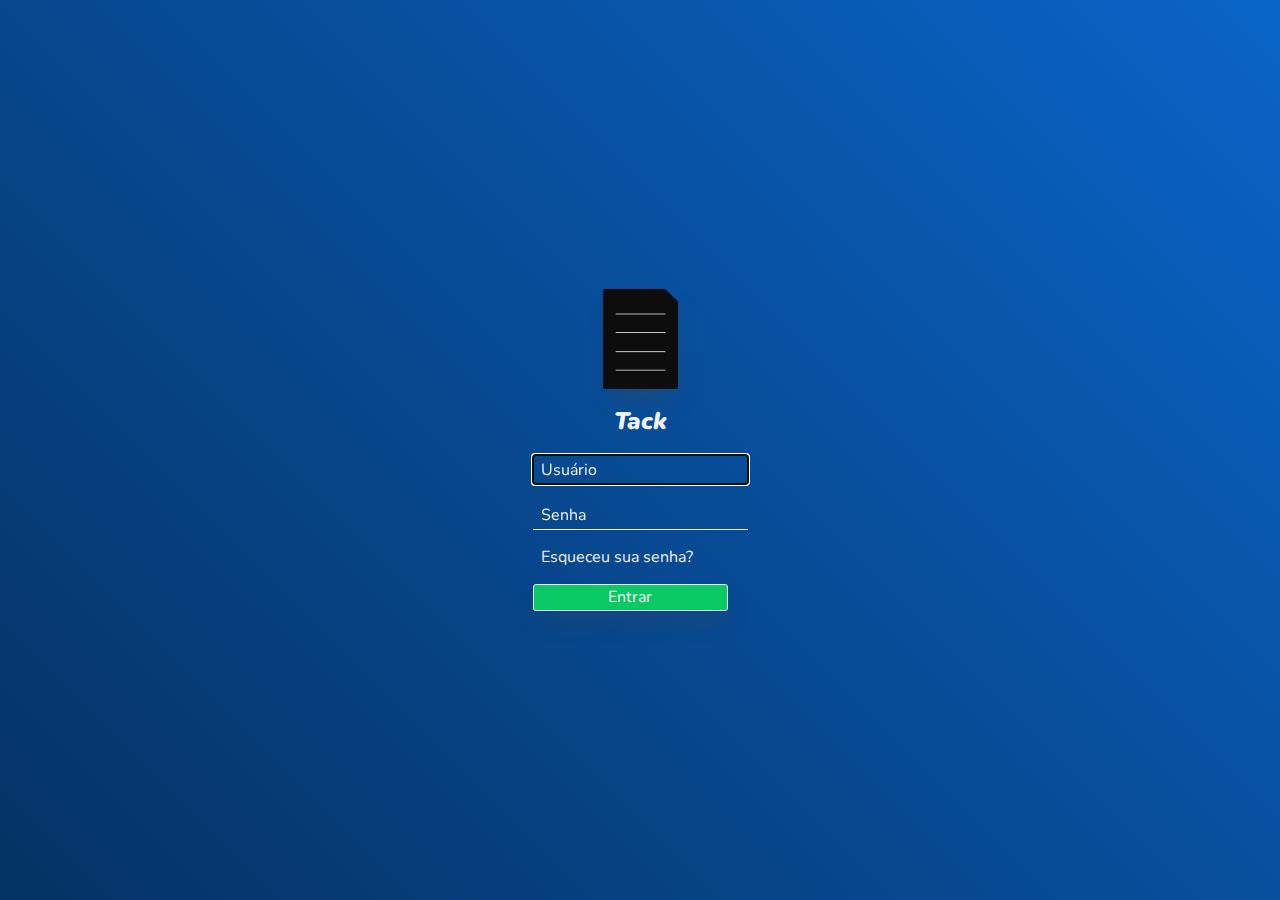
<file: index.html>
<!doctype html>
<html class="no-js" lang="">

<head>
  <meta charset="utf-8">
  <meta http-equiv="x-ua-compatible" content="ie=edge">
  <title>Tack</title>
  <meta name="description" content="">
  <meta name="viewport" content="width=device-width, initial-scale=1, shrink-to-fit=no">

  <link rel="manifest" href="./manifest.json">
  <link rel="apple-touch-icon" href="icon.png">

  <link rel="icon" href="./favicon.png">

  <link rel="stylesheet" href="css/normalize.css">
  <link rel="stylesheet" href="css/main.css">

  <link href="https://fonts.googleapis.com/css?family=Nunito:400,700,700i|Quicksand:400,700" rel="stylesheet">
</head>
<body>


  <main>
    <div id="login">
      <div id="login_header">
        <img src="img/logo 256x256.png" id="logo" alt="Folha escura com linhas brancas e ponta superior direita cortada na diagonal." />
        <h1 id="after_logo_title">Tack</h1>
      </div>
      <form>
        <div id="usuario_div">
          <input type="text" class=""  id="login_usuario" autofocus required/>
          <label for="login_usuario">Usuário</label>
        </div>
        <div id="senha_div">
          <input type="password" class="" id="login_senha" required/>
          <label for="login_senha">Senha</label>
        </div>
        <a href="#">Esqueceu sua senha?</a>
        <input type="button" value="Entrar"  id="entrar" />
      </form>
      <div class="spamDiv">
        <p id="spamP" class="hidden">Usuário ou Senha inválidos</p>
      </div>
    </div>
  </main> 


  <script src="js/vendor/modernizr-3.6.0.min.js"></script>
  <script src="https://code.jquery.com/jquery-3.3.1.min.js" integrity="sha256-FgpCb/KJQlLNfOu91ta32o/NMZxltwRo8QtmkMRdAu8=" crossorigin="anonymous"></script>
  <script>window.jQuery || document.write('<script src="js/vendor/jquery-3.3.1.min.js"><\/script>')</script>
  <script src="js/plugins.js"></script>
  
  <script src="js/banco.js"></script>
  <script src="js/main.js"></script>

  <!-- Google Analytics: change UA-XXXXX-Y to be your site's ID. -->
  <script>
    window.ga = function () { ga.q.push(arguments) }; ga.q = []; ga.l = +new Date;
    ga('create', 'UA-XXXXX-Y', 'auto'); ga('send', 'pageview')
  </script>
  <script src="https://www.google-analytics.com/analytics.js" async defer></script>
</body>

</html>
</file>
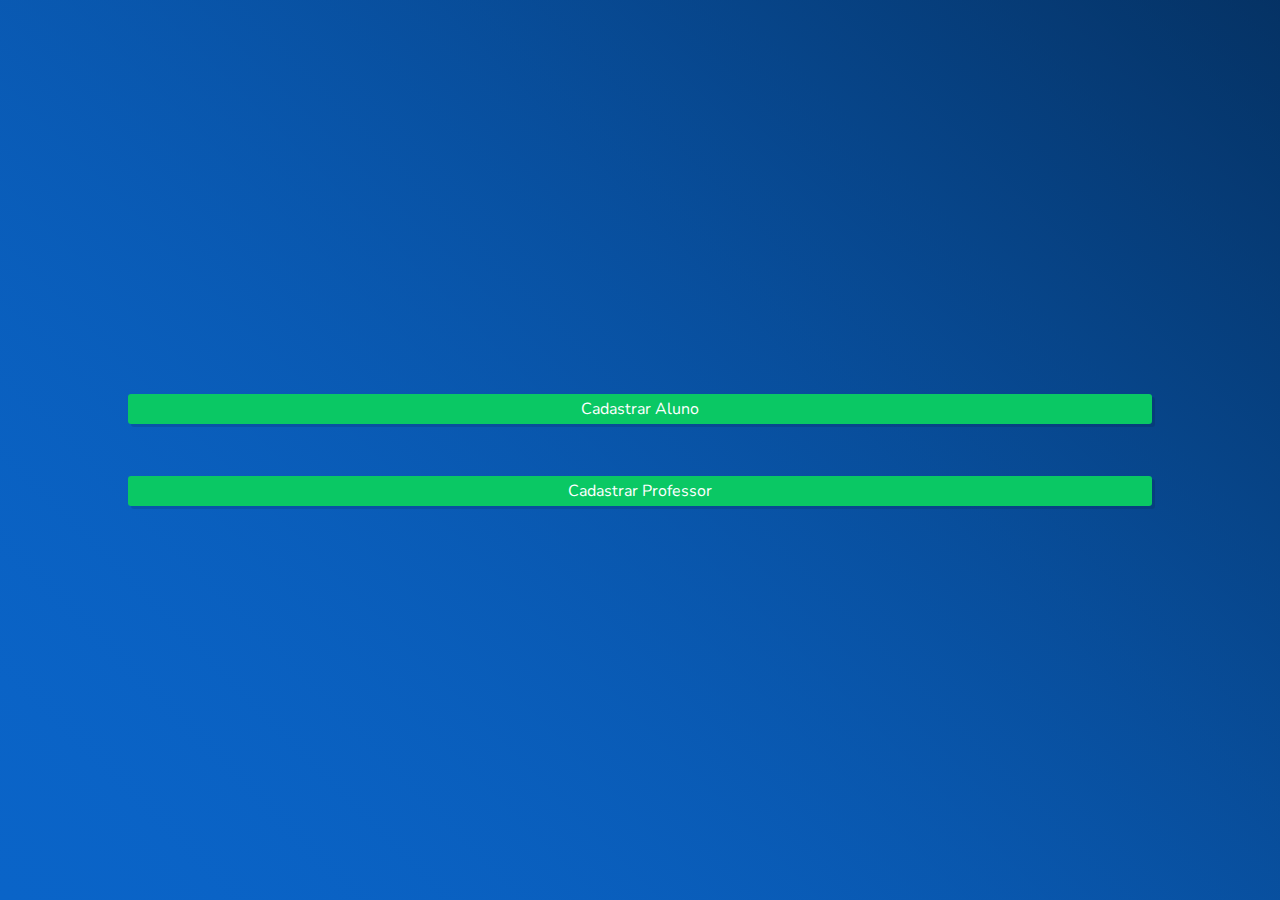
<file: html/administrador.html>
<!doctype html>
<html class="no-js" lang="">

<head>
  <meta charset="utf-8">
  <meta http-equiv="x-ua-compatible" content="ie=edge">
  <title></title>
  <meta name="description" content="">
  <meta name="viewport" content="width=device-width, initial-scale=1, shrink-to-fit=no">

  <link rel="manifest" href="site.webmanifest">
  <link rel="apple-touch-icon" href="icon.png">
  <!-- Place favicon.ico in the root directory -->

  <link rel="stylesheet" href="../css/normalize.css">
  <link rel="stylesheet" href="../css/administrador.css">

  <link href="https://fonts.googleapis.com/css?family=Nunito:400,700|Quicksand:400,700" rel="stylesheet">
</head>
<body>


  <main>
    <div id="buttonsActions" class="">
      <input type="button" value="Cadastrar Aluno" id="btn_aluno" >
      <input type="button" value="Cadastrar Professor" id="btn_profe" >
    </div>
    <div class="hidden" id="cadastroAluno">
      <p>Cadastro de aluno</p>
      <form class="formulario">
        <input type="text" id="cadastroNomealuno" placeholder="Nome completo do aluno" autofocus/>
        <input type="text" id="cadastroCpfaluno" placeholder="Cpf do aluno" />
        <input type="email" id="cadastroEmailaluno" placeholder="E-mail do aluno"/>
        <div class="buttonsForm">
          <button id="btn_cadastro_Aluno">Confirmar</button>
          <button class="limpar" type="reset">Limpar</button>
          <button>Voltar</button>
        </div>
      </form>
      <div>
      </div>
    </div>
    <div class="hidden" id="cadastroProfe">
    <p>Cadastro De Professor</p>
      <form class="formulario">
       <input type="text" id="cadastroNomeProfessor" placeholder="Nome completo do Professor" autofocus/>
       <input type="text" id="cadastroCpfProfessor" placeholder="Cpf do professor" />
       <input type="email" id="cadastroEmailProfessor" placeholder="E-mail do professor"/>
       <div class="buttonsForm">
         <button id="btn_cadastro_Professor">Confirmar</button>
         <button class="limpar" type="reset">Limpar</button>
         <button>Voltar</button>
       </div>
      </form>
    </div>
  </main>


  <script src="../js/vendor/modernizr-3.6.0.min.js"></script>
  <script src="https://code.jquery.com/jquery-3.3.1.min.js" integrity="sha256-FgpCb/KJQlLNfOu91ta32o/NMZxltwRo8QtmkMRdAu8=" crossorigin="anonymous"></script>
  <script>window.jQuery || document.write('<script src="js/vendor/jquery-3.3.1.min.js"><\/script>')</script>
  <script src="../js/plugins.js"></script>
  <script src="../js/banco.js"></script>
  <script src="../js/aluno.js"></script>
  <script src="../js/professor.js"></script>
  <script src="../js/main.js"></script>

  <!-- Google Analytics: change UA-XXXXX-Y to be your site's ID. -->
  <script>
    window.ga = function () { ga.q.push(arguments) }; ga.q = []; ga.l = +new Date;
    ga('create', 'UA-XXXXX-Y', 'auto'); ga('send', 'pageview')
  </script>
  <script src="https://www.google-analytics.com/analytics.js" async defer></script>
</body>

</html>
</file>
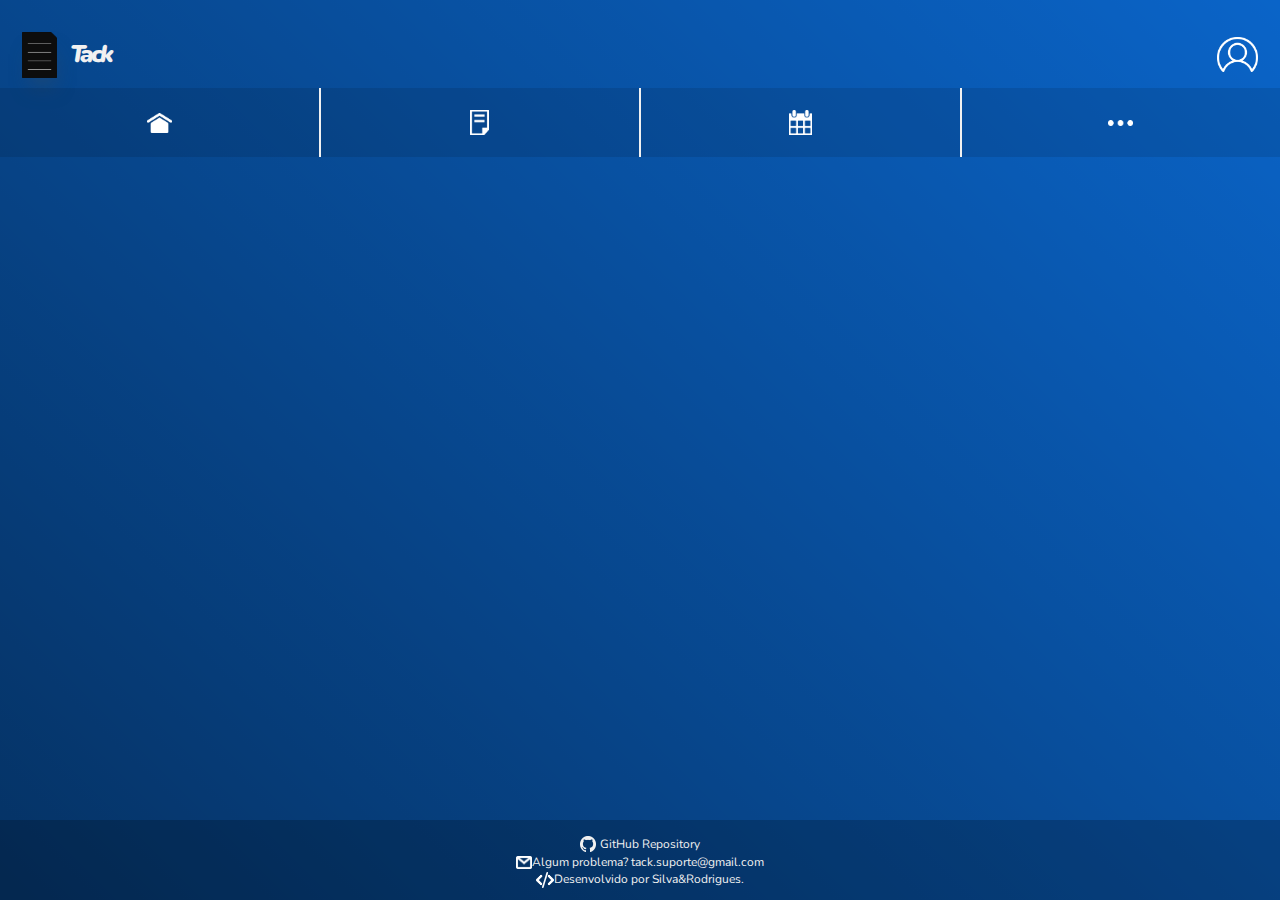
<file: html/aluno.html>
<!doctype html>
<html class="no-js" lang="">

<head>
  <meta charset="utf-8">
  <meta http-equiv="x-ua-compatible" content="ie=edge">
  <title>Tack</title>
  <meta name="description" content="">
  <meta name="viewport" content="width=device-width, initial-scale=1, shrink-to-fit=no">

  <link rel="manifest" href="../manifest.json">
  <link rel="apple-touch-icon" href="../icon.png">
  <!-- Place favicon.ico in the root directory -->

  <link rel="icon" href="../favicon.png">


  <link rel="stylesheet" href="../css/normalize.css">
  <link rel="stylesheet" href="../css/aluno.css">

  <link href="https://fonts.googleapis.com/css?family=Nunito:400,700,700i|Quicksand:400,700" rel="stylesheet">
</head>
<body>

  <header>
    <div class="top_header">
      <div class="left_top_header">
        <a href="./aluno.html" id="logo_anchor"><img src="../img/logo 256x256.png" id="logo" alt="Logo" /></a>
        <div id="title_div">
          <h1 class="after_logo_title">Tack</h1>
        </div>
      </div>
      <div class="right_top_header">
        <a href=""><img src="../img/white user 256x256.png" id="user_icon" alt="Icone de usuário"></a>
      </div>

    </div>
    <div class="bottom_header">
      <nav>
        <ul>
          <li><a href="#"><img src="../img/white home 256x256.png" id="bottom_header_home" alt=""></a></li>
          <li><a href="#"><img src="../img/white note 256x256.png" id="bottom_header_note" alt=""></a></li>
          <li><a href="#"><img src="../img/white calendar 256x256.png" id="bottom_header_calendar" alt=""></a></li>
          <li><a href="#"><img src="../img/white more 256x256.png" id="bottom_header_more" alt=""></a></li>
        </ul>
      </nav>
    </div>
  </header>
  <main>
    <div id="root"></div>
  </main>
  <footer>
    <div id="footer_div">
      <div id="gitgub_footer_div">
        <img src="../img/white github 256x256.png" id="github_footer_icon" alt="" />
        <a href="https://github.com/H3GON101/Tack"  target=”_blank” id="github_footer_anchor">GitHub Repository</a>
      </div>
      <div id="email_footer_div">
        <img src="../img/white email 256x256.png" id="email_footer_icon" alt="" />
        <a href="mailto:tack.suporte@gmail.com?Subject=Tack" id="email_footer_anchor" target=”_blank”>Algum problema? tack.suporte@gmail.com</a>
      </div>        
      <div id="mark_footer_div">
        <img src="../img/white mark 256x256.png" id="mark_footer_icon" alt="" />
        <p>Desenvolvido por Silva&Rodrigues.</p>
      </div>
    </div>
  </footer>


  <script src="../js/vendor/modernizr-3.6.0.min.js"></script>
  <script src="https://code.jquery.com/jquery-3.3.1.min.js" integrity="sha256-FgpCb/KJQlLNfOu91ta32o/NMZxltwRo8QtmkMRdAu8=" crossorigin="anonymous"></script>
  <script>window.jQuery || document.write('<script src="../js/vendor/jquery-3.3.1.min.js"><\/script>')</script>
  <script src="../js/plugins.js"></script> 

  <!-- Google Analytics: change UA-XXXXX-Y to be your site's ID. -->
  <script>
    window.ga = function () { ga.q.push(arguments) }; ga.q = []; ga.l = +new Date;
    ga('create', 'UA-XXXXX-Y', 'auto'); ga('send', 'pageview')
  </script>
  <script src="https://www.google-analytics.com/analytics.js" async defer></script>
</body>

</html>
</file>
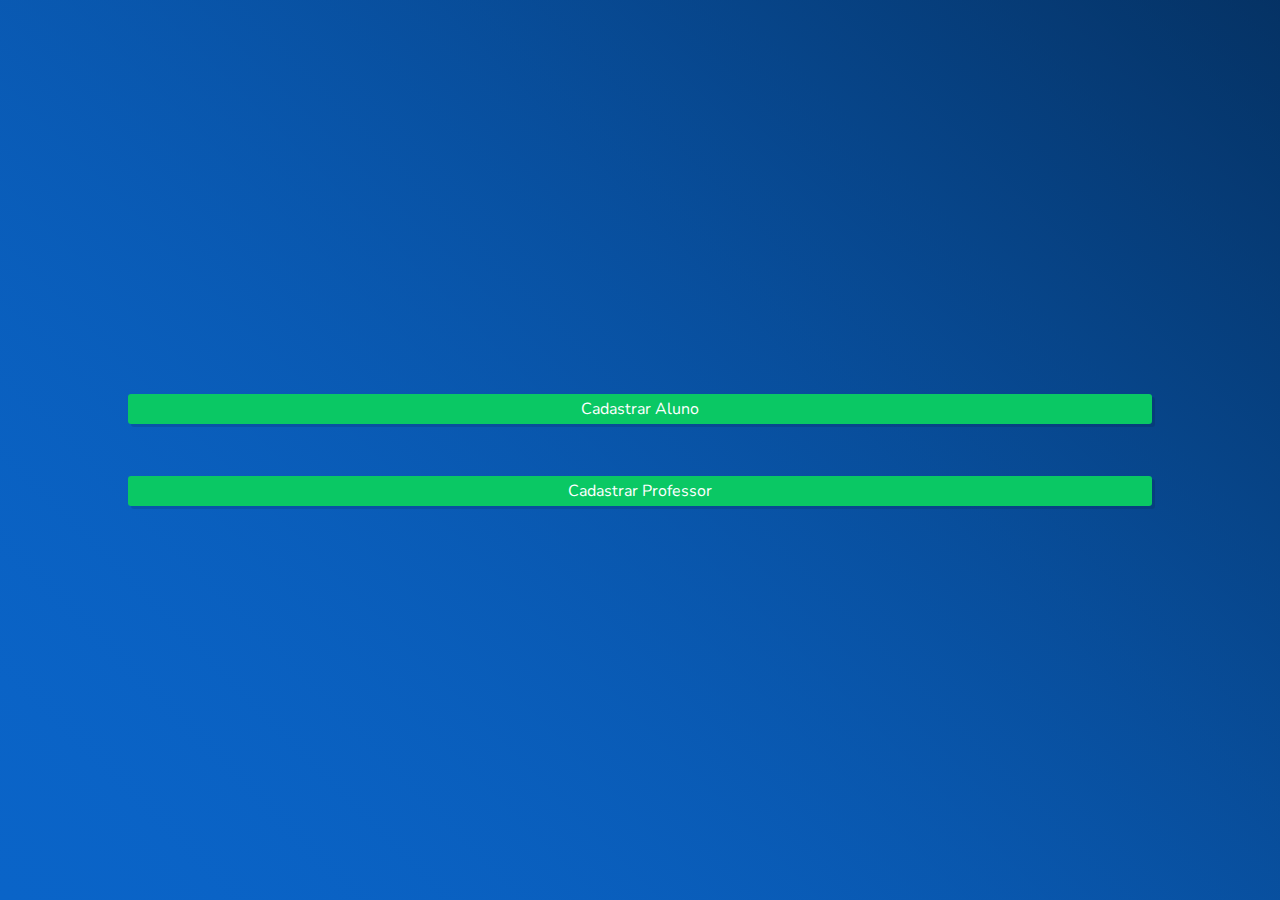
<file: html/administrador/administrador.html>
<!doctype html>
<html class="no-js" lang="">

<head>
  <meta charset="utf-8">
  <meta http-equiv="x-ua-compatible" content="ie=edge">
  <title></title>
  <meta name="description" content="">
  <meta name="viewport" content="width=device-width, initial-scale=1, shrink-to-fit=no">

  <link rel="manifest" href="site.webmanifest">
  <link rel="apple-touch-icon" href="icon.png">

  <link rel="stylesheet" href="../../css/normalize.css">
  <link rel="stylesheet" href="../../css/administrador/administrador.css">

  <link href="https://fonts.googleapis.com/css?family=Nunito:400,700|Quicksand:400,700" rel="stylesheet">
</head>
<body>


  <main>
    <div id="buttonsActions" class="">
      <input type="button" value="Cadastrar Aluno" id="btn_aluno" >
      <input type="button" value="Cadastrar Professor" id="btn_profe" >
    </div>
    <div class="hidden" id="cadastroAluno">
      <p>Cadastro de aluno</p>
      <form class="formulario">
        <input type="text" id="cadastroNomealuno" placeholder="Nome completo do aluno" autofocus/>
        <input type="text" id="cadastroCpfaluno" placeholder="Cpf do aluno" />
        <input type="email" id="cadastroEmailaluno" placeholder="E-mail do aluno"/>
        <div class="buttonsForm">
          <button id="btn_cadastro_Aluno">Confirmar</button>
          <button class="limpar" type="reset">Limpar</button>
          <button>Voltar</button>
        </div>
      </form>
      <div>
      </div>
    </div>
    <div class="hidden" id="cadastroProfe">
    <p>Cadastro De Professor</p>
      <form class="formulario">
       <input type="text" id="cadastroNomeProfessor" placeholder="Nome completo do Professor" autofocus/>
       <input type="text" id="cadastroCpfProfessor" placeholder="Cpf do professor" />
       <input type="email" id="cadastroEmailProfessor" placeholder="E-mail do professor"/>
       <div class="buttonsForm">
         <button id="btn_cadastro_Professor">Confirmar</button>
         <button class="limpar" type="reset">Limpar</button>
         <button>Voltar</button>
       </div>
      </form>
    </div>
  </main>


  <script src="../../js/vendor/modernizr-3.6.0.min.js"></script>
  <script src="https://code.jquery.com/jquery-3.3.1.min.js" integrity="sha256-FgpCb/KJQlLNfOu91ta32o/NMZxltwRo8QtmkMRdAu8=" crossorigin="anonymous"></script>
  <script>window.jQuery || document.write('<script src="js/vendor/jquery-3.3.1.min.js"><\/script>')</script>
  <script src="../../js/plugins.js"></script>
  
  <script src="../../js/banco.js"></script>
  <script src="../../js/administrador.js"></script>

  <!-- Google Analytics: change UA-XXXXX-Y to be your site's ID. -->
  <script>
    window.ga = function () { ga.q.push(arguments) }; ga.q = []; ga.l = +new Date;
    ga('create', 'UA-XXXXX-Y', 'auto'); ga('send', 'pageview')
  </script>
  <script src="https://www.google-analytics.com/analytics.js" async defer></script>
</body>

</html>
</file>
<file: css/main.css>
/*! HTML5 Boilerplate v6.1.0 | MIT License | https://html5boilerplate.com/ */

/*
 * What follows is the result of much research on cross-browser styling.
 * Credit left inline and big thanks to Nicolas Gallagher, Jonathan Neal,
 * Kroc Camen, and the H5BP dev community and team.
 */

/* ==========================================================================
   Base styles: opinionated defaults
   ========================================================================== */

html {
    color: #222;
    font-size: 1em;
    line-height: 1.4;
}

/*
 * Remove text-shadow in selection highlight:
 * https://twitter.com/miketaylr/status/12228805301
 *
 * Vendor-prefixed and regular ::selection selectors cannot be combined:
 * https://stackoverflow.com/a/16982510/7133471
 *
 * Customize the background color to match your design.
 */

::-moz-selection {
    background: #b3d4fc;
    text-shadow: none;
}

::selection {
    background: #b3d4fc;
    text-shadow: none;
}

/*
 * A better looking default horizontal rule
 */

hr {
    display: block;
    height: 1px;
    border: 0;
    border-top: 1px solid #ccc;
    margin: 1em 0;
    padding: 0;
}

/*
 * Remove the gap between audio, canvas, iframes,
 * images, videos and the bottom of their containers:
 * https://github.com/h5bp/html5-boilerplate/issues/440
 */

audio,
canvas,
iframe,
img,
svg,
video {
    vertical-align: middle;
}

/*
 * Remove default fieldset styles.
 */

fieldset {
    border: 0;
    margin: 0;
    padding: 0;
}

/*
 * Allow only vertical resizing of textareas.
 */

textarea {
    resize: vertical;
}

/* ==========================================================================
   Browser Upgrade Prompt
   ========================================================================== */

.browserupgrade {
    margin: 0.2em 0;
    background: #ccc;
    color: #000;
    padding: 0.2em 0;
}

/* ==========================================================================
   Author's custom styles
   ========================================================================== */
*{
    margin: 0px;
    padding: 0px;
    box-sizing: border-box;
}
:root{
    --default-aeration: 16px; 
    --default-semi-aeration: 8px;

    --primary-color: rgba(10, 100, 200, 1.0);
    --secundary-color: rgba(10, 200, 100,1.0);

    --footer-font-size: 12px;

    --placeholder-color: #bdc3c7;
}

::placeholder { /* Chrome, Firefox, Opera, Safari 10.1+ */
    color: var(--placeholder-color);
    opacity: 1; /* Firefox */
}

:-ms-input-placeholder { /* Internet Explorer 10-11 */
    color:  var(--placeholder-color);
}

::-ms-input-placeholder { /* Microsoft Edge */
    color:  var(--placeholder-color);
}


html, body, main{
    width: 100%;
    height: 100%;
    font-family: 'Nunito', 'Quicksand', sans-serif;
    color: #f1f1f1;
}
#login{
    width: 100%;
    height: 100%;
    display: flex;
    flex-direction: column;
    align-items: center;
    justify-content: center;
    background:
    linear-gradient( 45deg, rgba(0,0,0,0.5) 0%, rgba(0,0,0,0) 100%),
    linear-gradient( 45deg, var(--primary-color) 0%, var(--primary-color) 100%);
}
#login_header{
    display: flex;
    flex-direction: column;
}
#logo{
    box-shadow: 3px 15px 20px -7px rgba(52, 73, 94,0.50);  
    max-width: 80px;
    max-height: 100px;
    margin: var(--default-semi-aeration);
}
#after_logo_title{
    color: #f1f1f1;
    font-size: 24px;
    font-weight: 900;
    font-style: italic;
    margin: var(--default-semi-aeration);
    display: flex;
    align-items: center;
    justify-content: center;
}
form{
    display: flex;
    flex-direction: column;
    justify-content: flex-start;
}



#usuario_div{
    position: relative;
}
#usuario_div label{
    position: absolute;
    left: var(--default-aeration);
    top: 50%;
    transform: translateY(-50%);
}
#usuario_div input[type="text"]:valid ~ label{
    display: none;
}

#senha_div{
    position: relative;
}
#senha_div label{
    position: absolute;
    left: var(--default-aeration);
    top: 50%;
    transform: translateY(-50%);
}
#senha_div input[type="password"]:valid ~ label{
    display: none;
}

input{
    color: #f1f1f1;
    font-size: 16px;
    padding: 5px  var(--default-semi-aeration) 5px  var(--default-semi-aeration);
    background-color:  rgba(0,0,0,0);
    border: none;
    border-bottom: solid 1px #f1f1f1;
    margin: var(--default-semi-aeration);
}
a{
    padding-left: var(--default-semi-aeration);
    color: #f1f1f1;
    text-decoration: none;
    font-size: 16px;
    margin: var(--default-semi-aeration) var(--default-semi-aeration);
}
#entrar{
    display: flex;
    align-items: center;
    justify-content: center;
    color: #f1f1f1;
    box-shadow: 3px 15px 20px -7px rgba(52, 73, 94,0.50);  
    font-size: 16px;
    padding: 3px 1px 3px 1px;
    background-color:  var(--secundary-color);
    border-radius: 3px;
    border: solid 1px #f1f1f1;
    width: 195px;
}

.spamDiv{
    color: #e67e22;
    font-size: 16px;
}

/* ==========================================================================
   Helper classes
   ========================================================================== */

/*
 * Hide visually and from screen readers
 */

.hidden {
    display: none !important;
}

/*
 * Hide only visually, but have it available for screen readers:
 * https://snook.ca/archives/html_and_css/hiding-content-for-accessibility
 *
 * 1. For long content, line feeds are not interpreted as spaces and small width
 *    causes content to wrap 1 word per line:
 *    https://medium.com/@jessebeach/beware-smushed-off-screen-accessible-text-5952a4c2cbfe
 */

.visuallyhidden {
    border: 0;
    clip: rect(0 0 0 0);
    height: 1px;
    margin: -1px;
    overflow: hidden;
    padding: 0;
    position: absolute;
    width: 1px;
    white-space: nowrap; /* 1 */
}

/*
 * Extends the .visuallyhidden class to allow the element
 * to be focusable when navigated to via the keyboard:
 * https://www.drupal.org/node/897638
 */

.visuallyhidden.focusable:active,
.visuallyhidden.focusable:focus {
    clip: auto;
    height: auto;
    margin: 0;
    overflow: visible;
    position: static;
    width: auto;
    white-space: inherit;
}

/*
 * Hide visually and from screen readers, but maintain layout
 */

.invisible {
    visibility: hidden;
}

/*
 * Clearfix: contain floats
 *
 * For modern browsers
 * 1. The space content is one way to avoid an Opera bug when the
 *    `contenteditable` attribute is included anywhere else in the document.
 *    Otherwise it causes space to appear at the top and bottom of elements
 *    that receive the `clearfix` class.
 * 2. The use of `table` rather than `block` is only necessary if using
 *    `:before` to contain the top-margins of child elements.
 */

.clearfix:before,
.clearfix:after {
    content: " "; /* 1 */
    display: table; /* 2 */
}

.clearfix:after {
    clear: both;
}

/* ==========================================================================
   EXAMPLE Media Queries for Responsive Design.
   These examples override the primary ('mobile first') styles.
   Modify as content requires.
   ========================================================================== */

@media only screen and (min-width: 35em) {
    /* Style adjustments for viewports that meet the condition */
}

@media print,
       (-webkit-min-device-pixel-ratio: 1.25),
       (min-resolution: 1.25dppx),
       (min-resolution: 120dpi) {
    /* Style adjustments for high resolution devices */
}

/* ==========================================================================
   Print styles.
   Inlined to avoid the additional HTTP request:
   https://www.phpied.com/delay-loading-your-print-css/
   ========================================================================== */

@media print {
    *,
    *:before,
    *:after {
        background: transparent !important;
        color: #000 !important; /* Black prints faster */
        -webkit-box-shadow: none !important;
        box-shadow: none !important;
        text-shadow: none !important;
    }

    a,
    a:visited {
        text-decoration: underline;
    }

    a[href]:after {
        content: " (" attr(href) ")";
    }

    abbr[title]:after {
        content: " (" attr(title) ")";
    }

    /*
     * Don't show links that are fragment identifiers,
     * or use the `javascript:` pseudo protocol
     */

    a[href^="#"]:after,
    a[href^="javascript:"]:after {
        content: "";
    }

    pre {
        white-space: pre-wrap !important;
    }
    pre,
    blockquote {
        border: 1px solid #999;
        page-break-inside: avoid;
    }

    /*
     * Printing Tables:
     * http://css-discuss.incutio.com/wiki/Printing_Tables
     */

    thead {
        display: table-header-group;
    }

    tr,
    img {
        page-break-inside: avoid;
    }

    p,
    h2,
    h3 {
        orphans: 3;
        widows: 3;
    }

    h2,
    h3 {
        page-break-after: avoid;
    }
}
</file>
<file: css/administrador.css>
/*! HTML5 Boilerplate v6.1.0 | MIT License | https://html5boilerplate.com/ */

/*
 * What follows is the result of much research on cross-browser styling.
 * Credit left inline and big thanks to Nicolas Gallagher, Jonathan Neal,
 * Kroc Camen, and the H5BP dev community and team.
 */

/* ==========================================================================
   Base styles: opinionated defaults
   ========================================================================== */

html {
    color: #222;
    font-size: 1em;
    line-height: 1.4;
}

/*
 * Remove text-shadow in selection highlight:
 * https://twitter.com/miketaylr/status/12228805301
 *
 * Vendor-prefixed and regular ::selection selectors cannot be combined:
 * https://stackoverflow.com/a/16982510/7133471
 *
 * Customize the background color to match your design.
 */

::-moz-selection {
    background: #b3d4fc;
    text-shadow: none;
}

::selection {
    background: #b3d4fc;
    text-shadow: none;
}

/*
 * A better looking default horizontal rule
 */

hr {
    display: block;
    height: 1px;
    border: 0;
    border-top: 1px solid #ccc;
    margin: 1em 0;
    padding: 0;
}

/*
 * Remove the gap between audio, canvas, iframes,
 * images, videos and the bottom of their containers:
 * https://github.com/h5bp/html5-boilerplate/issues/440
 */

audio,
canvas,
iframe,
img,
svg,
video {
    vertical-align: middle;
}

/*
 * Remove default fieldset styles.
 */

fieldset {
    border: 0;
    margin: 0;
    padding: 0;
}

/*
 * Allow only vertical resizing of textareas.
 */

textarea {
    resize: vertical;
}

/* ==========================================================================
   Browser Upgrade Prompt
   ========================================================================== */

.browserupgrade {
    margin: 0.2em 0;
    background: #ccc;
    color: #000;
    padding: 0.2em 0;
}

/* ==========================================================================
   Author's custom styles
   ========================================================================== */
    /*font-family: 'Quicksand', sans-serif;*/
    /*font-family: 'Nunito', sans-serif;*/

::placeholder { /* Chrome, Firefox, Opera, Safari 10.1+ */
    color: rgba(225, 225, 225, 1);
    opacity: 1; /* Firefox */
}

:-ms-input-placeholder { /* Internet Explorer 10-11 */
    color: rgba(250, 250, 250, 1);
}

::-ms-input-placeholder { /* Microsoft Edge */
    color: black;
}
/*linear-gradient( 45deg, rgba(10,100,200,1) 0%, rgba(10,100,200,0.5) 100%),
    linear-gradient( 45deg, rgba(0,0,0,0.1) 0%, rgba(0,0,0,1) 100%);*/

html, body, main{
    display: flex;
    width: 100%;
    height: 100%;
    /*font-family: 'Quicksand', sans-serif;*/
    font-family: 'Nunito', sans-serif;
    background: linear-gradient( 45deg, rgba(10,100,200,1) 0%, rgba(10,100,200,0.5) 100%),
    linear-gradient( 45deg, rgba(0,0,0,0.1) 0%, rgba(0,0,0,1) 100%);
    justify-content: center;
}

#buttonsActions {
    display: flex;
    flex-direction: column;
    justify-content: center;
    align-items: center;
    width: 80%;
}

#buttonsActions input {
    width: 100%;
    margin-top: 5%;
    color: white;
    border: none;
    box-shadow: 3px 3px rgba(0, 0, 0, 0.1 );
    font-size: 16px;
    padding: 6px 3px;
    background-color:  rgba(10,200,100, 1);
    border-radius: 3px;
}

#buttonsActions input:first-child {
    margin-top: 0;
}


#cadastroAluno {
  display: flex;
  flex-direction: column;
  justify-content: center;
  align-items: center;
}

#cadastroAluno p {
  color: white;
  font-size: 18px;
}

#cadastroProfe{
  display: flex;
  flex-direction: column;
  justify-content: center;
  align-items: center;
}

#cadastroProfe p {
  color: white;
  font-size: 18px;
}

.formulario {
    display: flex;
    flex-direction: column;
    justify-content: center;
    align-items: center;
}


.formulario input {
  color: white;
  font-size: 16px;
  padding: 1px 1px 5px 1px;
  background-color:  rgba(0,0,0,0);
  border: none;
  border-bottom: solid 1px white;
  margin: 10px 10px;
}

.buttonsForm {
  display: flex;
  justify-content: center;
  align-items: center;
  width: 100%;
}

.buttonsForm button {
    width: 60%;
    margin-top: 5%;
    margin-right: 9.5%;
    color: white;
    border: none;
    box-shadow: 3px 3px rgba(0, 0, 0, 0.1 );
    font-size: 16px;
    padding: 6px 3px;
    background-color:  rgba(10,200,100, 1);
    border-radius: 5px;
}

.buttonsForm button:last-child {
    width: 50%;
    margin-right: 0;
}


/* ==========================================================================
   Helper classes
   ========================================================================== */

/*
 * Hide visually and from screen readers
 */

.hidden {
    display: none !important;
}

/*
 * Hide only visually, but have it available for screen readers:
 * https://snook.ca/archives/html_and_css/hiding-content-for-accessibility
 *
 * 1. For long content, line feeds are not interpreted as spaces and small width
 *    causes content to wrap 1 word per line:
 *    https://medium.com/@jessebeach/beware-smushed-off-screen-accessible-text-5952a4c2cbfe
 */

.visuallyhidden {
    border: 0;
    clip: rect(0 0 0 0);
    height: 1px;
    margin: -1px;
    overflow: hidden;
    padding: 0;
    position: absolute;
    width: 1px;
    white-space: nowrap; /* 1 */
}

/*
 * Extends the .visuallyhidden class to allow the element
 * to be focusable when navigated to via the keyboard:
 * https://www.drupal.org/node/897638
 */

.visuallyhidden.focusable:active,
.visuallyhidden.focusable:focus {
    clip: auto;
    height: auto;
    margin: 0;
    overflow: visible;
    position: static;
    width: auto;
    white-space: inherit;
}

/*
 * Hide visually and from screen readers, but maintain layout
 */

.invisible {
    visibility: hidden;
}

/*
 * Clearfix: contain floats
 *
 * For modern browsers
 * 1. The space content is one way to avoid an Opera bug when the
 *    `contenteditable` attribute is included anywhere else in the document.
 *    Otherwise it causes space to appear at the top and bottom of elements
 *    that receive the `clearfix` class.
 * 2. The use of `table` rather than `block` is only necessary if using
 *    `:before` to contain the top-margins of child elements.
 */

.clearfix:before,
.clearfix:after {
    content: " "; /* 1 */
    display: table; /* 2 */
}

.clearfix:after {
    clear: both;
}

/* ==========================================================================
   EXAMPLE Media Queries for Responsive Design.
   These examples override the primary ('mobile first') styles.
   Modify as content requires.
   ========================================================================== */

@media only screen and (min-width: 35em) {
    /* Style adjustments for viewports that meet the condition */
}

@media print,
       (-webkit-min-device-pixel-ratio: 1.25),
       (min-resolution: 1.25dppx),
       (min-resolution: 120dpi) {
    /* Style adjustments for high resolution devices */
}

/* ==========================================================================
   Print styles.
   Inlined to avoid the additional HTTP request:
   https://www.phpied.com/delay-loading-your-print-css/
   ========================================================================== */

@media print {
    *,
    *:before,
    *:after {
        background: transparent !important;
        color: #000 !important; /* Black prints faster */
        -webkit-box-shadow: none !important;
        box-shadow: none !important;
        text-shadow: none !important;
    }

    a,
    a:visited {
        text-decoration: underline;
    }

    a[href]:after {
        content: " (" attr(href) ")";
    }

    abbr[title]:after {
        content: " (" attr(title) ")";
    }

    /*
     * Don't show links that are fragment identifiers,
     * or use the `javascript:` pseudo protocol
     */

    a[href^="#"]:after,
    a[href^="javascript:"]:after {
        content: "";
    }

    pre {
        white-space: pre-wrap !important;
    }
    pre,
    blockquote {
        border: 1px solid #999;
        page-break-inside: avoid;
    }

    /*
     * Printing Tables:
     * http://css-discuss.incutio.com/wiki/Printing_Tables
     */

    thead {
        display: table-header-group;
    }

    tr,
    img {
        page-break-inside: avoid;
    }

    p,
    h2,
    h3 {
        orphans: 3;
        widows: 3;
    }

    h2,
    h3 {
        page-break-after: avoid;
    }
}
</file>
<file: css/aluno.css>
/*! HTML5 Boilerplate v6.1.0 | MIT License | https://html5boilerplate.com/ */

/*
 * What follows is the result of much research on cross-browser styling.
 * Credit left inline and big thanks to Nicolas Gallagher, Jonathan Neal,
 * Kroc Camen, and the H5BP dev community and team.
 */

/* ==========================================================================
   Base styles: opinionated defaults
   ========================================================================== */

html {
    color: #222;
    font-size: 1em;
    line-height: 1.4;
}

/*
 * Remove text-shadow in selection highlight:
 * https://twitter.com/miketaylr/status/12228805301
 *
 * Vendor-prefixed and regular ::selection selectors cannot be combined:
 * https://stackoverflow.com/a/16982510/7133471
 *
 * Customize the background color to match your design.
 */

::-moz-selection {
    background: #b3d4fc;
    text-shadow: none;
}

::selection {
    background: #b3d4fc;
    text-shadow: none;
}

/*
 * A better looking default horizontal rule
 */

hr {
    display: block;
    height: 1px;
    border: 0;
    border-top: 1px solid #ccc;
    margin: 1em 0;
    padding: 0;
}

/*
 * Remove the gap between audio, canvas, iframes,
 * images, videos and the bottom of their containers:
 * https://github.com/h5bp/html5-boilerplate/issues/440
 */

audio,
canvas,
iframe,
img,
svg,
video {
    vertical-align: middle;
}

/*
 * Remove default fieldset styles.
 */

fieldset {
    border: 0;
    margin: 0;
    padding: 0;
}

/*
 * Allow only vertical resizing of textareas.
 */

textarea {
    resize: vertical;
}

/* ==========================================================================
   Browser Upgrade Prompt
   ========================================================================== */

.browserupgrade {
    margin: 0.2em 0;
    background: #ccc;
    color: #000;
    padding: 0.2em 0;
}

/* ==========================================================================
   Author's custom styles
   ========================================================================== */
*{
    margin: 0px;
    padding: 0px;
    box-sizing: border-box;
}
:root{
    --default-aeration: 22px; 
    --default-semi-aeration: 13px;

    --primary-color: rgba(10, 100, 200, 1.0);
    --secundary-color: rgba(10, 200, 100,1.0);

    --footer-font-size: 12px;

    --placeholder-color: #bdc3c7;
}

::placeholder { /* Chrome, Firefox, Opera, Safari 10.1+ */
    color: var(--placeholder-color);
    opacity: 1; /* Firefox */
}

:-ms-input-placeholder { /* Internet Explorer 10-11 */
    color:  var(--placeholder-color);
}

::-ms-input-placeholder { /* Microsoft Edge */
    color:  var(--placeholder-color);
}

html, body{
    width: 100%;
    height: 100%;
    font-family: 'Nunito', 'Quicksand', sans-serif;
    background: linear-gradient( 45deg, rgba(0, 0, 0, 0.5) 0%, rgba(0, 0, 0, 0) 100%),
                linear-gradient( 45deg, var(--primary-color) 0%, var(--primary-color) 100%);
    background-attachment: fixed;
}
body{
    position: relative;
}
header{
    padding: var(--default-aeration) 0px;
}

.top_header{
    display: flex;
    padding: 0px var(--default-aeration);
}
.left_top_header{
    align-items: center;
    display: flex;
    flex: 1;
    justify-content: flex-start;
}
#logo_anchor{
    margin-right: var(--default-semi-aeration);
    box-shadow: 3px 15px 20px -7px rgba(52, 73, 94,0.50);   
}
#logo{
    width: 35px;
    height: auto;
}
#title_div{
    display: flex;
    justify-content: flex-start;
    align-items: flex-end;
}
.after_logo_title{
    /* margin: 5px 5px 0px 5px; */
    padding: 0px;
    color: #f1f1f1;
    font-size: 24px;
    letter-spacing: -3px;
    justify-content: center;
    font-weight: 900;
    font-style: italic;
}
.right_top_header{
    align-items: center;
    display: flex;
    flex: 1;
    justify-content: flex-end;
    /* padding-right: 5%; */
}
#user_icon{
    height: 35px;   
}
.bottom_header nav ul{
    list-style-type: none;
    display: flex;
}
.bottom_header nav ul li{
    background-color: rgba(0, 0, 0, 0.1);
    align-items: center;
    border-right: solid 2px #f1f1f1;
    display: flex;
    flex: 3;
    justify-content: center;
}
.bottom_header nav ul li:last-child{
    border-right: none;
}
.bottom_header nav ul li a{
    padding: var(--default-aeration);
}
#bottom_header_home{

    height: auto;
    width: 25px; 
}
#bottom_header_note{
    height: 25px; 
    width: auto;   
}
#bottom_header_calendar{
    height: 25px; 
    width: auto;
}
#bottom_header_more{
    height: auto;
    width: 25px;
}
main{
    padding-top: 100px;
    padding-bottom: 80px;
}


footer{
    position: absolute;
    background-color: rgba(0, 0, 0, 0.2);
    bottom: 0;
    width: 100%;
    height: 80px;
    flex-direction: column;
    display: flex;
    align-items: center;
    justify-content: center;
}
#footer_div{
    flex-direction: column;
    display: flex;
    align-items: center;
    justify-content: center;
}
#github_footer_anchor{
    text-decoration: none;
    color: #f1f1f1;
    font-size: var(--footer-font-size);
}
#github_footer_icon{
    width: 16px;
    margin: 0 0;
}
#email_footer_div{
    display: flex;
    justify-content: center;
    align-items: center;
}
#email_footer_icon{
    width: 16px;
    margin: 0 auto;
}
#email_footer_anchor{
    text-decoration: none;
    color: #f1f1f1;
    margin: 0 auto;
    font-size: var(--footer-font-size);
}


#mark_footer_div{
    display: flex;
    justify-content: center;
    align-items: center;
    margin: 0 auto;
}
#mark_footer_icon{
    height: 16px;
    margin: 0 auto;
}
p{
    color: #f1f1f1;
    margin: 0 auto;
    font-size: var(--footer-font-size);
}

/* ==========================================================================
    Self-Help
   ========================================================================== */

/* Exemplo de como implementar variável; 
:root{
    --minha-variavel-css: 100px;
} */

/* ==========================================================================
   Helper classes
   ========================================================================== */

/*
 * Hide visually and from screen readers
 */

.hidden {
    display: none !important;
}

/*
 * Hide only visually, but have it available for screen readers:
 * https://snook.ca/archives/html_and_css/hiding-content-for-accessibility
 *
 * 1. For long content, line feeds are not interpreted as spaces and small width
 *    causes content to wrap 1 word per line:
 *    https://medium.com/@jessebeach/beware-smushed-off-screen-accessible-text-5952a4c2cbfe
 */

.visuallyhidden {
    border: 0;
    clip: rect(0 0 0 0);
    height: 1px;
    margin: -1px;
    overflow: hidden;
    padding: 0;
    position: absolute;
    width: 1px;
    white-space: nowrap; /* 1 */
}

/*
 * Extends the .visuallyhidden class to allow the element
 * to be focusable when navigated to via the keyboard:
 * https://www.drupal.org/node/897638
 */

.visuallyhidden.focusable:active,
.visuallyhidden.focusable:focus {
    clip: auto;
    height: auto;
    margin: 0;
    overflow: visible;
    position: static;
    width: auto;
    white-space: inherit;
}

/*
 * Hide visually and from screen readers, but maintain layout
 */

.invisible {
    visibility: hidden;
}

/*
 * Clearfix: contain floats
 *
 * For modern browsers
 * 1. The space content is one way to avoid an Opera bug when the
 *    `contenteditable` attribute is included anywhere else in the document.
 *    Otherwise it causes space to appear at the top and bottom of elements
 *    that receive the `clearfix` class.
 * 2. The use of `table` rather than `block` is only necessary if using
 *    `:before` to contain the top-margins of child elements.
 */

.clearfix:before,
.clearfix:after {
    content: " "; /* 1 */
    display: table; /* 2 */
}

.clearfix:after {
    clear: both;
}

/* ==========================================================================
   EXAMPLE Media Queries for Responsive Design.
   These examples override the primary ('mobile first') styles.
   Modify as content requires.
   ========================================================================== */

@media only screen and (min-width: 35em) {
    /* Style adjustments for viewports that meet the condition */
}

@media print,
       (-webkit-min-device-pixel-ratio: 1.25),
       (min-resolution: 1.25dppx),
       (min-resolution: 120dpi) {
    /* Style adjustments for high resolution devices */
}

/* ==========================================================================
   Print styles.
   Inlined to avoid the additional HTTP request:
   https://www.phpied.com/delay-loading-your-print-css/
   ========================================================================== */

@media print {
    *,
    *:before,
    *:after {
        background: transparent !important;
        color: #000 !important; /* Black prints faster */
        -webkit-box-shadow: none !important;
        box-shadow: none !important;
        text-shadow: none !important;
    }

    a,
    a:visited {
        text-decoration: underline;
    }

    a[href]:after {
        content: " (" attr(href) ")";
    }

    abbr[title]:after {
        content: " (" attr(title) ")";
    }

    /*
     * Don't show links that are fragment identifiers,
     * or use the `javascript:` pseudo protocol
     */

    a[href^="#"]:after,
    a[href^="javascript:"]:after {
        content: "";
    }

    pre {
        white-space: pre-wrap !important;
    }
    pre,
    blockquote {
        border: 1px solid #999;
        page-break-inside: avoid;
    }

    /*
     * Printing Tables:
     * http://css-discuss.incutio.com/wiki/Printing_Tables
     */

    thead {
        display: table-header-group;
    }

    tr,
    img {
        page-break-inside: avoid;
    }

    p,
    h2,
    h3 {
        orphans: 3;
        widows: 3;
    }

    h2,
    h3 {
        page-break-after: avoid;
    }
}
</file>
<file: css/administrador/administrador.css>
/*! HTML5 Boilerplate v6.1.0 | MIT License | https://html5boilerplate.com/ */

/*
 * What follows is the result of much research on cross-browser styling.
 * Credit left inline and big thanks to Nicolas Gallagher, Jonathan Neal,
 * Kroc Camen, and the H5BP dev community and team.
 */

/* ==========================================================================
   Base styles: opinionated defaults
   ========================================================================== */

html {
    color: #222;
    font-size: 1em;
    line-height: 1.4;
}

/*
 * Remove text-shadow in selection highlight:
 * https://twitter.com/miketaylr/status/12228805301
 *
 * Vendor-prefixed and regular ::selection selectors cannot be combined:
 * https://stackoverflow.com/a/16982510/7133471
 *
 * Customize the background color to match your design.
 */

::-moz-selection {
    background: #b3d4fc;
    text-shadow: none;
}

::selection {
    background: #b3d4fc;
    text-shadow: none;
}

/*
 * A better looking default horizontal rule
 */

hr {
    display: block;
    height: 1px;
    border: 0;
    border-top: 1px solid #ccc;
    margin: 1em 0;
    padding: 0;
}

/*
 * Remove the gap between audio, canvas, iframes,
 * images, videos and the bottom of their containers:
 * https://github.com/h5bp/html5-boilerplate/issues/440
 */

audio,
canvas,
iframe,
img,
svg,
video {
    vertical-align: middle;
}

/*
 * Remove default fieldset styles.
 */

fieldset {
    border: 0;
    margin: 0;
    padding: 0;
}

/*
 * Allow only vertical resizing of textareas.
 */

textarea {
    resize: vertical;
}

/* ==========================================================================
   Browser Upgrade Prompt
   ========================================================================== */

.browserupgrade {
    margin: 0.2em 0;
    background: #ccc;
    color: #000;
    padding: 0.2em 0;
}

/* ==========================================================================
   Author's custom styles
   ========================================================================== */
    /*font-family: 'Quicksand', sans-serif;*/
    /*font-family: 'Nunito', sans-serif;*/

::placeholder { /* Chrome, Firefox, Opera, Safari 10.1+ */
    color: rgba(225, 225, 225, 1);
    opacity: 1; /* Firefox */
}

:-ms-input-placeholder { /* Internet Explorer 10-11 */
    color: rgba(250, 250, 250, 1);
}

::-ms-input-placeholder { /* Microsoft Edge */
    color: black;
}
/*linear-gradient( 45deg, rgba(10,100,200,1) 0%, rgba(10,100,200,0.5) 100%),
    linear-gradient( 45deg, rgba(0,0,0,0.1) 0%, rgba(0,0,0,1) 100%);*/

html, body, main{
    display: flex;
    width: 100%;
    height: 100%;
    /*font-family: 'Quicksand', sans-serif;*/
    font-family: 'Nunito', sans-serif;
    background: linear-gradient( 45deg, rgba(10,100,200,1) 0%, rgba(10,100,200,0.5) 100%),
    linear-gradient( 45deg, rgba(0,0,0,0.1) 0%, rgba(0,0,0,1) 100%);
    justify-content: center;
}

#buttonsActions {
    display: flex;
    flex-direction: column;
    justify-content: center;
    align-items: center;
    width: 80%;
}

#buttonsActions input {
    width: 100%;
    margin-top: 5%;
    color: white;
    border: none;
    box-shadow: 3px 3px rgba(0, 0, 0, 0.1 );
    font-size: 16px;
    padding: 6px 3px;
    background-color:  rgba(10,200,100, 1);
    border-radius: 3px;
}

#buttonsActions input:first-child {
    margin-top: 0;
}


#cadastroAluno {
  display: flex;
  flex-direction: column;
  justify-content: center;
  align-items: center;
}

#cadastroAluno p {
  color: white;
  font-size: 18px;
}

#cadastroProfe{
  display: flex;
  flex-direction: column;
  justify-content: center;
  align-items: center;
}

#cadastroProfe p {
  color: white;
  font-size: 18px;
}

.formulario {
    display: flex;
    flex-direction: column;
    justify-content: center;
    align-items: center;
}


.formulario input {
  color: white;
  font-size: 16px;
  padding: 1px 1px 5px 1px;
  background-color:  rgba(0,0,0,0);
  border: none;
  border-bottom: solid 1px white;
  margin: 10px 10px;
}

.buttonsForm {
  display: flex;
  justify-content: center;
  align-items: center;
  width: 100%;
}

.buttonsForm button {
    width: 60%;
    margin-top: 5%;
    margin-right: 9.5%;
    color: white;
    border: none;
    box-shadow: 3px 3px rgba(0, 0, 0, 0.1 );
    font-size: 16px;
    padding: 6px 3px;
    background-color:  rgba(10,200,100, 1);
    border-radius: 5px;
}

.buttonsForm button:last-child {
    width: 50%;
    margin-right: 0;
}


/* ==========================================================================
   Helper classes
   ========================================================================== */

/*
 * Hide visually and from screen readers
 */

.hidden {
    display: none !important;
}

/*
 * Hide only visually, but have it available for screen readers:
 * https://snook.ca/archives/html_and_css/hiding-content-for-accessibility
 *
 * 1. For long content, line feeds are not interpreted as spaces and small width
 *    causes content to wrap 1 word per line:
 *    https://medium.com/@jessebeach/beware-smushed-off-screen-accessible-text-5952a4c2cbfe
 */

.visuallyhidden {
    border: 0;
    clip: rect(0 0 0 0);
    height: 1px;
    margin: -1px;
    overflow: hidden;
    padding: 0;
    position: absolute;
    width: 1px;
    white-space: nowrap; /* 1 */
}

/*
 * Extends the .visuallyhidden class to allow the element
 * to be focusable when navigated to via the keyboard:
 * https://www.drupal.org/node/897638
 */

.visuallyhidden.focusable:active,
.visuallyhidden.focusable:focus {
    clip: auto;
    height: auto;
    margin: 0;
    overflow: visible;
    position: static;
    width: auto;
    white-space: inherit;
}

/*
 * Hide visually and from screen readers, but maintain layout
 */

.invisible {
    visibility: hidden;
}

/*
 * Clearfix: contain floats
 *
 * For modern browsers
 * 1. The space content is one way to avoid an Opera bug when the
 *    `contenteditable` attribute is included anywhere else in the document.
 *    Otherwise it causes space to appear at the top and bottom of elements
 *    that receive the `clearfix` class.
 * 2. The use of `table` rather than `block` is only necessary if using
 *    `:before` to contain the top-margins of child elements.
 */

.clearfix:before,
.clearfix:after {
    content: " "; /* 1 */
    display: table; /* 2 */
}

.clearfix:after {
    clear: both;
}

/* ==========================================================================
   EXAMPLE Media Queries for Responsive Design.
   These examples override the primary ('mobile first') styles.
   Modify as content requires.
   ========================================================================== */

@media only screen and (min-width: 35em) {
    /* Style adjustments for viewports that meet the condition */
}

@media print,
       (-webkit-min-device-pixel-ratio: 1.25),
       (min-resolution: 1.25dppx),
       (min-resolution: 120dpi) {
    /* Style adjustments for high resolution devices */
}

/* ==========================================================================
   Print styles.
   Inlined to avoid the additional HTTP request:
   https://www.phpied.com/delay-loading-your-print-css/
   ========================================================================== */

@media print {
    *,
    *:before,
    *:after {
        background: transparent !important;
        color: #000 !important; /* Black prints faster */
        -webkit-box-shadow: none !important;
        box-shadow: none !important;
        text-shadow: none !important;
    }

    a,
    a:visited {
        text-decoration: underline;
    }

    a[href]:after {
        content: " (" attr(href) ")";
    }

    abbr[title]:after {
        content: " (" attr(title) ")";
    }

    /*
     * Don't show links that are fragment identifiers,
     * or use the `javascript:` pseudo protocol
     */

    a[href^="#"]:after,
    a[href^="javascript:"]:after {
        content: "";
    }

    pre {
        white-space: pre-wrap !important;
    }
    pre,
    blockquote {
        border: 1px solid #999;
        page-break-inside: avoid;
    }

    /*
     * Printing Tables:
     * http://css-discuss.incutio.com/wiki/Printing_Tables
     */

    thead {
        display: table-header-group;
    }

    tr,
    img {
        page-break-inside: avoid;
    }

    p,
    h2,
    h3 {
        orphans: 3;
        widows: 3;
    }

    h2,
    h3 {
        page-break-after: avoid;
    }
}
</file>
